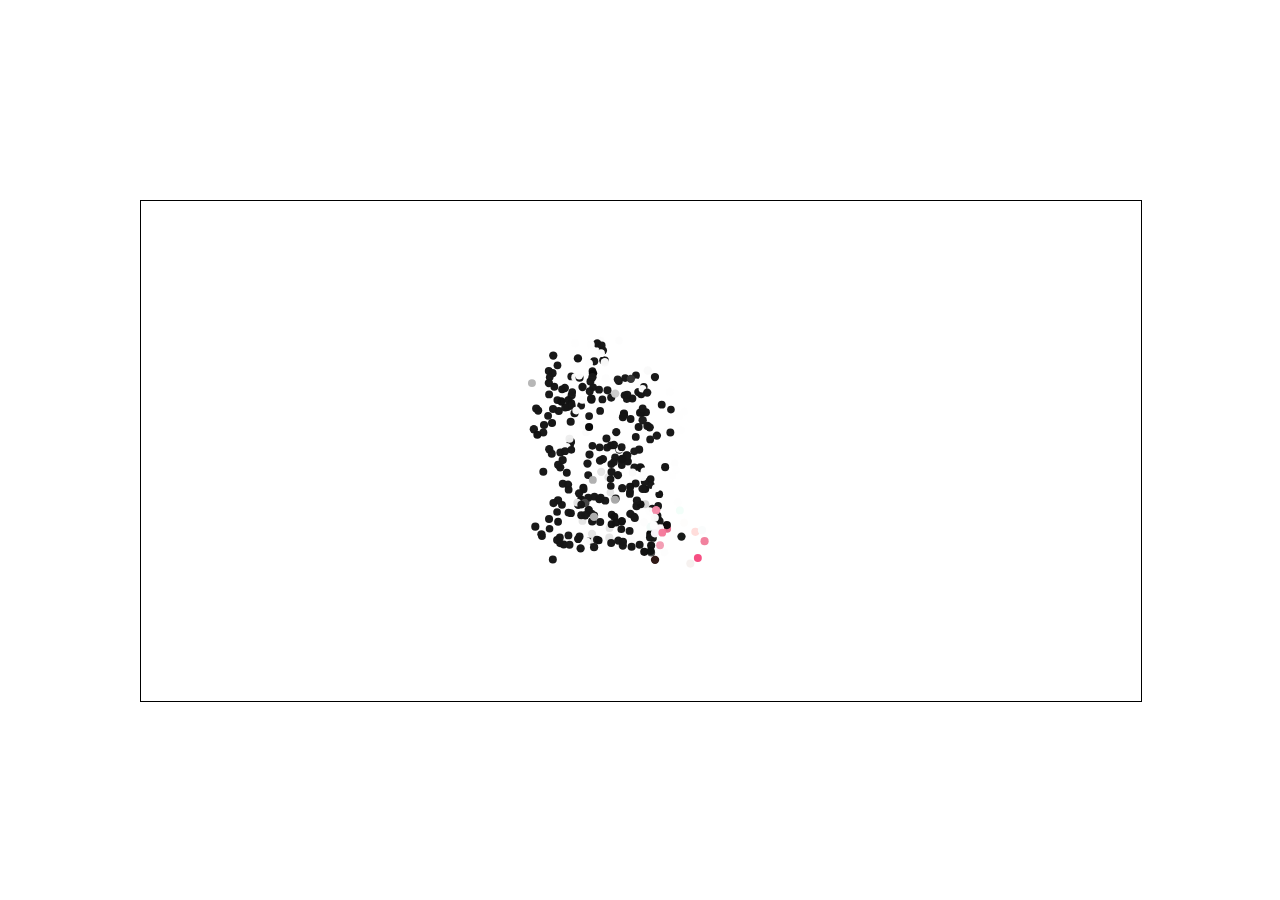
<file: particle/no promise/index.html>
<html>
	
<head>
	<meta charset="utf-8">
	<title>Particle Animation</title>
	<style>
		body {
			margin: 0;
		}
		canvas {
			border: 1px solid #000;
		}
	</style>
</head>

<body>
	<canvas class="particle-canvas" width="1000px" height="500px"></canvas>
	<script>
		;(function(){
			var Particle = function({el, imgUrls, radius = 1}) {
				this.el = el;
				this.ctx = el.getContext('2d');
				this.imgUrls = imgUrls;
				this.imgObjs = [];
				this.radius = radius;
				this.totalItemCount = imgUrls.length;
				this.loadedItemCount = 0;
				this.index = 0;
				this.dots = [];
				this.initz = 300;
				this.init();
			};

			Particle.prototype = {
				constructor: Particle,
				init: function () {
					var el = this.el;
					// 初始化画布，使之居中，写法1
					// el.style.marginLeft = 'calc(50vw - ' + el.width / 2 + 'px)';
					// el.style.marginTop = 'calc(50vh - ' + el.height / 2 + 'px)';
					// 写法2
					el.style.marginLeft = `calc(50vw - ${el.width / 2}px)`;
					el.style.marginTop = `calc(50vh - ${el.height / 2}px)`;
					//限制小球半径
					if (el.width >= 500 || el.height >= 250) {
						this.radius = this.radius > 4 ? this.radius : 4;
					} else {
						this.radius = this.radius > 2 ? this.radius : 2;
					};
					
					this.imgObjs = this.imgUrls.map(url => this.load(url));
				},
				load: function (imgUrl) {
					var	imgObj = new Image();
					addEvent(imgObj, 'load', () => this.itemLoaded());
					imgObj.src = imgUrl;
					return imgObj;
				},
				itemLoaded: function () {
					this.loadedItemCount++;
					//全部载入后开始绘制
					if (this.loadedItemCount === this.totalItemCount) {
						this.picLoop();
					}
				},
				picLoop: function () {
					this.drawPic();
					this.toParticle();
					this.combineParticle();
					this.index === this.imgObjs.length - 1 ? this.index = 0
														   : this.index++;
				},
				drawPic: function () {
					var el = this.el,
						imgObj = this.imgObjs[this.index],
						imgWidth = imgObj.width * 0.7,
						imgHeight = imgObj.height * 0.7;
					this.ctx.clearRect(0, 0, el.width, el.height);
					this.ctx.drawImage(imgObj, (el.width - imgWidth) / 2, (el.height - imgHeight ) / 2, imgWidth, imgHeight);
				},
				toParticle: function() {
					var width = this.el.width,
						height = this.el.height,
						interval = this.radius * 2,
						initz = this.initz,
						imgData = this.ctx.getImageData(0, 0, width, height),
						data = imgData.data;
					this.dots = [];
					for (var x = 0; x < width; x += interval) {
						for (var y = 0; y < height; y += interval) {
							var i = (x + y * width) * 4;
							if (data[i+3] !== 0 && !(data[i] == 255 && data[i+1] == 255 && data[i+2] == 255)) {
								var dot = {
									x: x,
									y: y,
									z: 0,
									r: data[i],
									g: data[i+1],
									b: data[i+2],
									a: 1,
									ix: Math.random() * width,
									iy: Math.random() * height,
									iz: Math.random() * initz * 2 - initz,
									ir: 255,
									ig: 255,
									ib: 255,
									ia: 0,
									tx: Math.random() * width,
									ty: Math.random() * height,
									tz: Math.random() * initz * 2 - initz,
									tr: 255,
									tg: 255,
									tb: 255,
									ta: 0
								};
								this.dots.push(dot);
							}
						}
					}
					console.log(this.dots)
				},
				combineParticle: function () {
					var el = this.el,
						combine = false
					this.ctx.clearRect(0, 0, el.width, el.height)
					this.dots.map(dot => {
						this.drawDot(dot);
						if (Math.abs(dot.ix - dot.x) < 0.1 && Math.abs(dot.iy - dot.y) < 0.1 && Math.abs(dot.iz - dot.z) < 0.1) {
							[dot.ix, dot.iy, dot.iz, dot.ir, dot.ig, dot.ib, dot.ia] = [dot.x, dot.y, dot.z, dot.r, dot.g, dot.b, dot.a];
							combine = true;
						} else {
							dot.ix += (dot.x - dot.ix) * 0.07;
							dot.iy += (dot.y - dot.iy) * 0.07;
							dot.iz += (dot.z - dot.iz) * 0.07;
							dot.ir += (dot.r - dot.ir) * 0.3;
							dot.ig += (dot.g - dot.ig) * 0.3;
							dot.ib += (dot.b - dot.ib) * 0.3;
							dot.ia += (dot.a - dot.ia) * 0.1;
							combine = false
						}
					});

					if (combine) {
						setTimeout(() => this.seperateParticle(), 500);
					} else {
						requestAnimationFrame(() => this.combineParticle());
					};
				},
				seperateParticle: function () {
					var el = this.el,
						seperate = false
					this.ctx.clearRect(0, 0, el.width, el.height)
					this.dots.map(dot => {
						this.drawDot(dot);
						if (Math.abs(dot.ix - dot.tx) < 0.1 && Math.abs(dot.iy - dot.ty) < 0.1 && Math.abs(dot.iz - dot.tz) < 0.1) {
							[dot.ix, dot.iy, dot.iz, dot.ir, dot.ig, dot.ib, dot.ia] = [dot.tx, dot.ty, dot.tz, dot.tr, dot.tg, dot.tb, dot.ta];
							seperate = true;
						} else {
							dot.ix += (dot.tx - dot.ix) * 0.07;
							dot.iy += (dot.ty - dot.iy) * 0.07;
							dot.iz += (dot.tz - dot.iz) * 0.07;
							dot.ir += (dot.tr - dot.ir) * 0.03;
							dot.ig += (dot.tg - dot.ig) * 0.03;
							dot.ib += (dot.tb - dot.ib) * 0.03;
							dot.ia += (dot.ta - dot.ia) * 0.01;
							seperate = false;
						}
					});

					if (seperate) {
						setTimeout(() => this.picLoop(), 500);
					} else {
						requestAnimationFrame(() => this.seperateParticle());
					}
				},
				drawDot: function (dot) {
					var el = this.el,
						ctx = this.ctx,
						scale = this.initz / (this.initz + dot.iz);
					ctx.save();
					ctx.fillStyle = `rgba(${dot.ir}, ${dot.ig}, ${dot.ib}, ${dot.ia})`;
					ctx.beginPath();
					ctx.arc(el.width / 2 + (dot.ix - el.width / 2) * scale, el.height / 2 + (dot.iy - el.height / 2) * scale, this.radius * scale, 0, Math.PI * 2);
					ctx.closePath();
					ctx.fill();
					ctx.restore();
				}
			}

			var	addEvent = (function(){
				if (window.addEventListener) {
					return function (el, type, fn) {
						el.addEventListener(type, fn, false);
					}
				} else if (window.attachEvent) {
					return function (el, type, fn) {
						el.attachEvent('on' + type, fn);
					}
				} else {
					return function (el, type, fn) {
						el['on' + type] = fn;
					}
				}
			})()

			window.Particle = Particle;
		})()
		var particle = new Particle({
			el: document.getElementsByClassName('particle-canvas')[0],
			imgUrls: ['src/img/1.jpg', 'src/img/2.jpg', 'src/img/3.jpg'],
			radius: 1
		})
	</script>
</body>

</html>
</file>
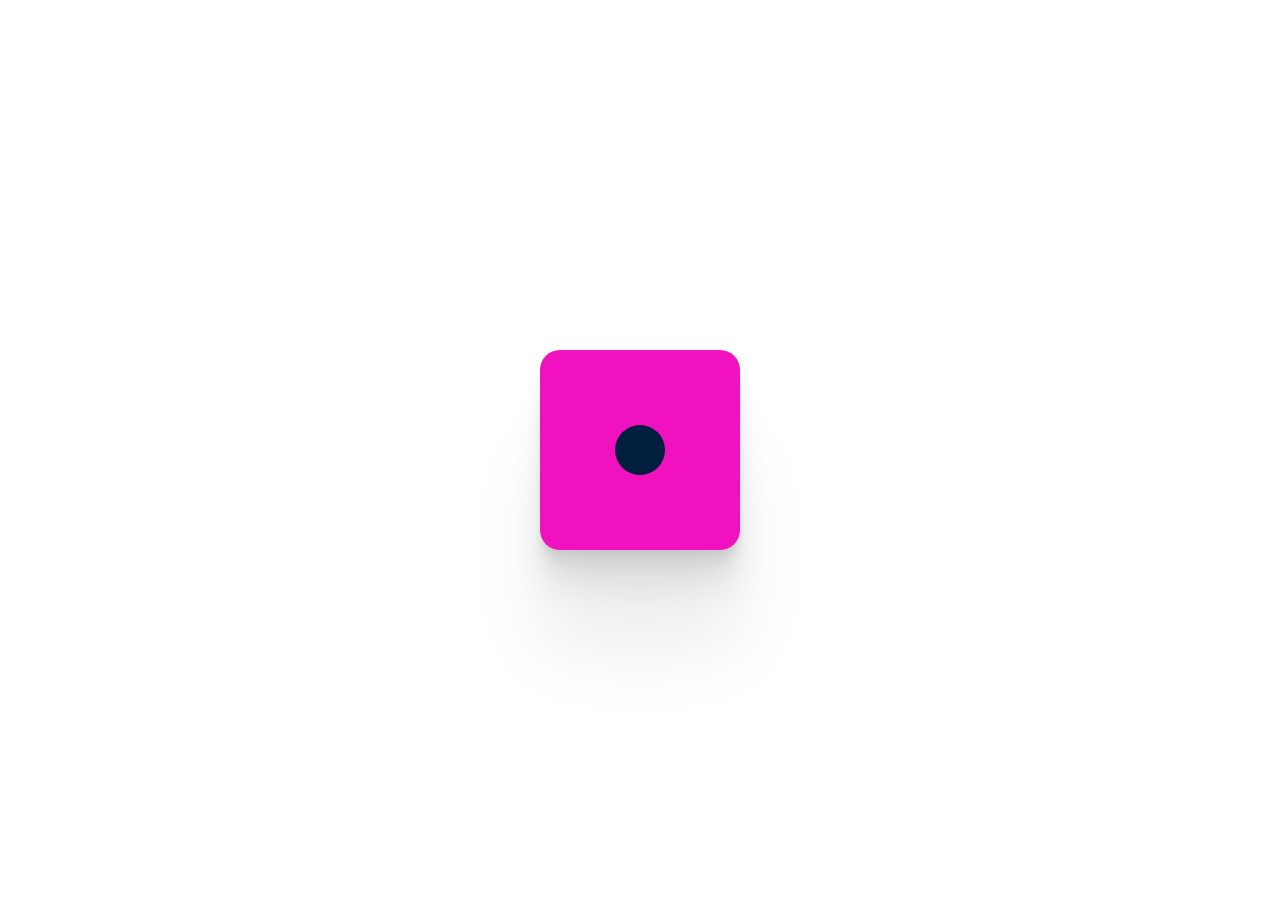
<file: color_swappy_button.html>
<html>
<head>
	<meta charset="utf-8">
	<title></title>
	<style>
		:root {
			--button-color: #001f3f;
			--inside-color: #F012BE;
			--button-duration: 0;
		}

		body {
			display: flex;
			align-items: center;
			justify-content: center;
			margin: 0;
			height: 100%;
		}

		.container {
			display: flex;
			justify-content: center;
			align-items: center;
			width: 200px;
			height: 200px;
			border-radius: 10%;
			overflow: hidden;
			box-shadow:
			  0 2.8px 2.2px rgba(0, 0, 0, 0.02),
			  0 6.7px 5.3px rgba(0, 0, 0, 0.028),
			  0 12.5px 10px rgba(0, 0, 0, 0.035),
			  0 22.3px 17.9px rgba(0, 0, 0, 0.042),
			  0 41.8px 33.4px rgba(0, 0, 0, 0.05),
			  0 100px 80px rgba(0, 0, 0, 0.07)
			;
		}

		.inside {
			display: flex;
			justify-content: center;
			align-items: center;
			flex-shrink: 0;
			margin: -10px -10px;
			width: 142%;
			height: 142%;
			background-color: var(--inside-color);
			overflow: hidden;
		}

		.inside.spin {
			animation: 1.5s ease-in-out .4s infinite spin;
		}

		@keyframes spin {
			to {
				transform: rotate(360deg);
			}
		}

		.button {
			width: 50px;
			height: 50px;
			border-radius: 50%;
			background-color: var(--button-color);
			transition-property: transform;
			transform-origin: 0% center;
		}

		.button.swap_1st_half {
			transition-duration: calc(var(--button-duration) * 1s);
			transition-timing-function: cubic-bezier(0.6, 0.04, 0.98, 0.335);
			transform: translateX(50%) scale(30);
		}

		.button.swap_mid {
			transition-property: background-color;
			transform-origin: 100% center;
			transform: translateX(-50%) scale(30);
		}

		.button.swap_2nd_half {
			transition-duration: calc(var(--button-duration) * 1s);
			transition-timing-function: cubic-bezier(0.075, 0.82, 0.165, 1);
			transform-origin: 100% center;
			transform: translateX(0%) scale(1);
		}
	</style>
</head>
<body>
	<div class="container">
		<div class="inside">
			<div class="button"></div>
		</div>
	</div>
	<script>
		let colors = [
				'#001f3f',
				'#F012BE',
			],
			swapAnimationCLassNames = ['swap_1st_half', 'swap_mid', 'swap_2nd_half'],
			button = document.getElementsByClassName('button')[0],
			parent = button.parentNode,
			root = document.documentElement,
			off = false,
			delay = 0.4, // seconds // when delay time is too short, animation failed with unknown reason
			colorIdx = -1,
			tID
		button.parentNode.addEventListener('mouseenter', swappy)
		function swappy () {
			// console.log('mouseenter')
			let parent = button.parentNode
			parent.addEventListener('mouseleave', swappyOff)
			parent.classList.add('spin')
			swapAnimator(delay)
		}

		function swapAnimator (elapse) {
			// if (off) return
			/*
			new Promise((resolve, reject) => {
				let duration = 1
				tID = setTimeout((elapse) => {
					root.style.setProperty('--button-duration', duration)
					button.classList.add('swap_1st_half')
					elapse += duration
					resolve(elapse)
				}, elapse * 1000, elapse)
			}).then((elapse) => {
				let duration = 0
				tID = setTimeout(() => {
					root.style.setProperty('--button-duration', duration)
					button.classList.replace('swap_1st_half', 'swap_mid')
				}, elapse * 1000)
				elapse += duration
				return elapse
			}).then(elapse => {
				let duration = 1
				tID = setTimeout(() => {
					root.style.setProperty('--button-duration', duration)
					button.classList.replace('swap_mid', 'swap_2nd_half')
				}, elapse * 1000)
				elapse += duration
				return elapse
			}).then(elapse => {
				tID = setTimeout(() => {
					button.classList.remove('swap_2nd_half')
					swapAnimator(elapse)
				}, elapse * 1000)
			})
			*/
			new Promise((resolve, reject) => {
				let duration = 0.8
				tID = setTimeout(() => {
					root.style.setProperty('--button-duration', duration)
					button.classList.add('swap_1st_half')
					resolve(duration)
				}, delay * 1000)
			}).then((delay) => new Promise((resolve, reject) => {
				let duration = 0
				tID = setTimeout(() => {
					if (++colorIdx >= colors.length) colorIdx = 0
					button.classList.replace('swap_1st_half', 'swap_mid')
					root.style.setProperty('--button-color', colors[colorIdx - 1 < 0 ? colors.length - 1 : colorIdx - 1])
					root.style.setProperty('--inside-color', colors[colorIdx])
					resolve(duration)
				}, delay * 1000)
			})).then(delay => new Promise((resolve, reject) => {
				let duration = 0.6
				if (delay <= 0.015) delay = 0.015 // when delay time is too short, animation failed with unknown reason
				tID = setTimeout(() => {
					root.style.setProperty('--button-duration', duration)
					button.classList.replace('swap_mid', 'swap_2nd_half')
					resolve(duration)
				}, delay * 1000)
			})).then(delay => {
				tID = setTimeout(() => {
					button.classList.remove('swap_2nd_half')
					swapAnimator(0)
				}, delay * 1000)
			})
		}

		function swappyOff () {
			let parent = button.parentNode
			if (tID) {
				clearTimeout(tID)
				tID = null
			}
			button.classList.remove(...swapAnimationCLassNames)
			parent.classList.remove('spin')
			parent.removeEventListener('mouseleave', swappyOff)
		}
	</script>
</body>
</html>
</file>
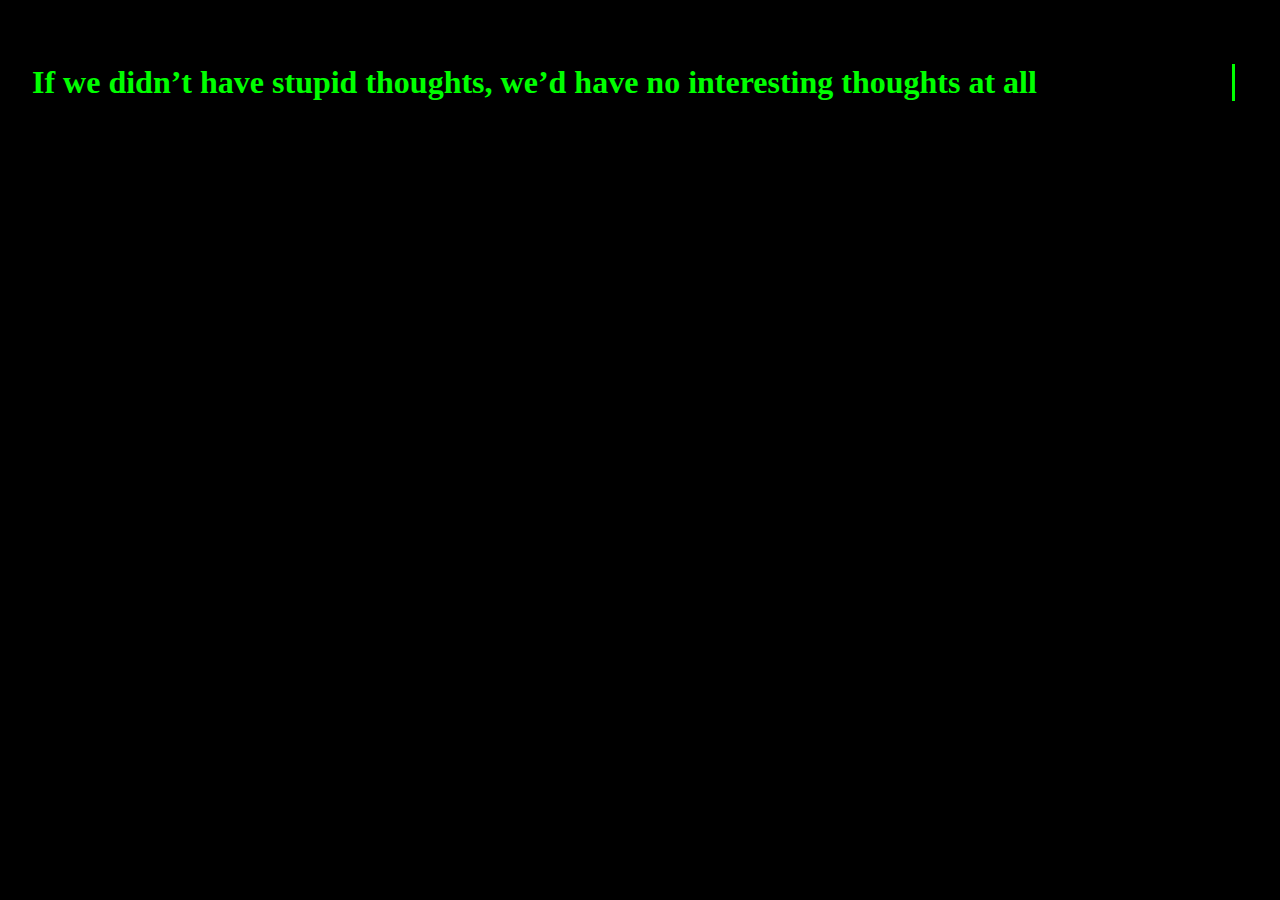
<file: css3 printf.html>
<html>
<head>
	<meta charset="utf-8">
	<title>css3 printf</title>
	<style>
		body {
			margin: 0;
			background-color: black;
		}
		h1 {
			margin: 2em 1em;
			width: 75ch;
			font: bold 200% Consolas;
			/*font: bold 200% "Source Code Pro";*/
            /*必须使用等宽字体*/
			color: lime;
			white-space: nowrap;
			overflow: hidden;
			border-right: .1em solid currentcolor;
			animation: blink-caret 1s step-end infinite,
						typing 7s steps(75);
		}

		@keyframes blink-caret {
			50% { border-color: transparent; }
		}

		@keyframes typing {
			from { width: 0; }
		}
	</style>
</head>

<body>
	<h1>If we didn’t have stupid thoughts, we’d have no interesting thoughts at all</h1>
</body>
</html>
<!-- overflow: hidden;
white-space: nowrap;
text-overflow: ellipsis; -->
</file>
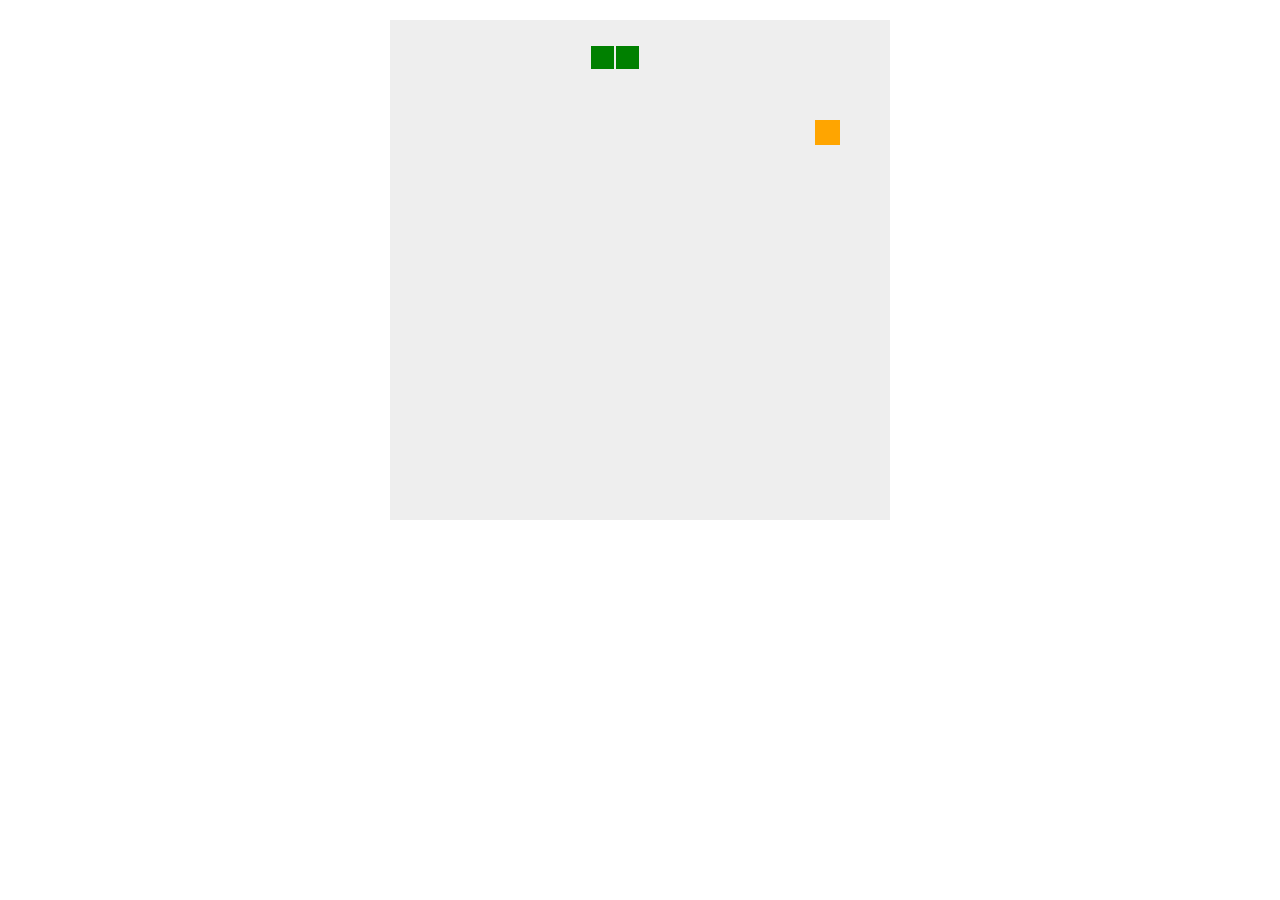
<file: snake.html>
<html>
<head>
	<meta charset="utf-8">
	<title>snake</title>
	<style>
		canvas {
			display: block;
			margin: 20px auto;
			background: #eee;
		}
	</style>
</head>

<body>
	<canvas width="500px" height="500px" id="can"></canvas>
	<div class="length"></div>
	<script>
		var ctx = document.getElementById('can').getContext('2d'),
			snake = [25, 24], 
			direction = 1, 
			fruit, a, t;
		document.onkeydown = function(e){
			direction = snake[1] - snake[0] == (a = [-1, -20, 1, 20][(e || window.event).keyCode - 37]) ? direction : a;
		};
		generateFruit();
		draw();
		t = setInterval(function(){
			snake.unshift(a = snake[0] + direction);
			if (snake[0] < 0 || snake[0] > 399 || (snake[0] % 20 == 0 && direction == 1) || (snake[0] % 20 == 19 && direction == -1) || snake.indexOf(a, 1) > 0) {
				alert('Game over!'); clearTimeout(t);return;
			} else if (snake.indexOf(fruit) != -1) {
				generateFruit();
			} else {
				snake.pop();
			}
			draw();
		}, 150);
		function generateFruit() {
			fruit = ~~(Math.random() * 400);
			return snake.indexOf(fruit) == -1 ? fruit : generateFruit();
		};
		function draw() {
			ctx.clearRect(0, 0, 500, 500);
			ctx.fillStyle = 'green';
			for (var i = 0, len = snake.length; i < len; i++) {
				ctx.fillRect(snake[i] % 20 * 25 + 1, Math.floor(snake[i] / 20) * 25 + 1, 23, 23);
			};
			ctx.fillStyle = 'orange';
			ctx.fillRect(fruit % 20 * 25, Math.floor(fruit / 20) * 25, 25, 25);
		};
	</script>
</body>
</html>
</file>
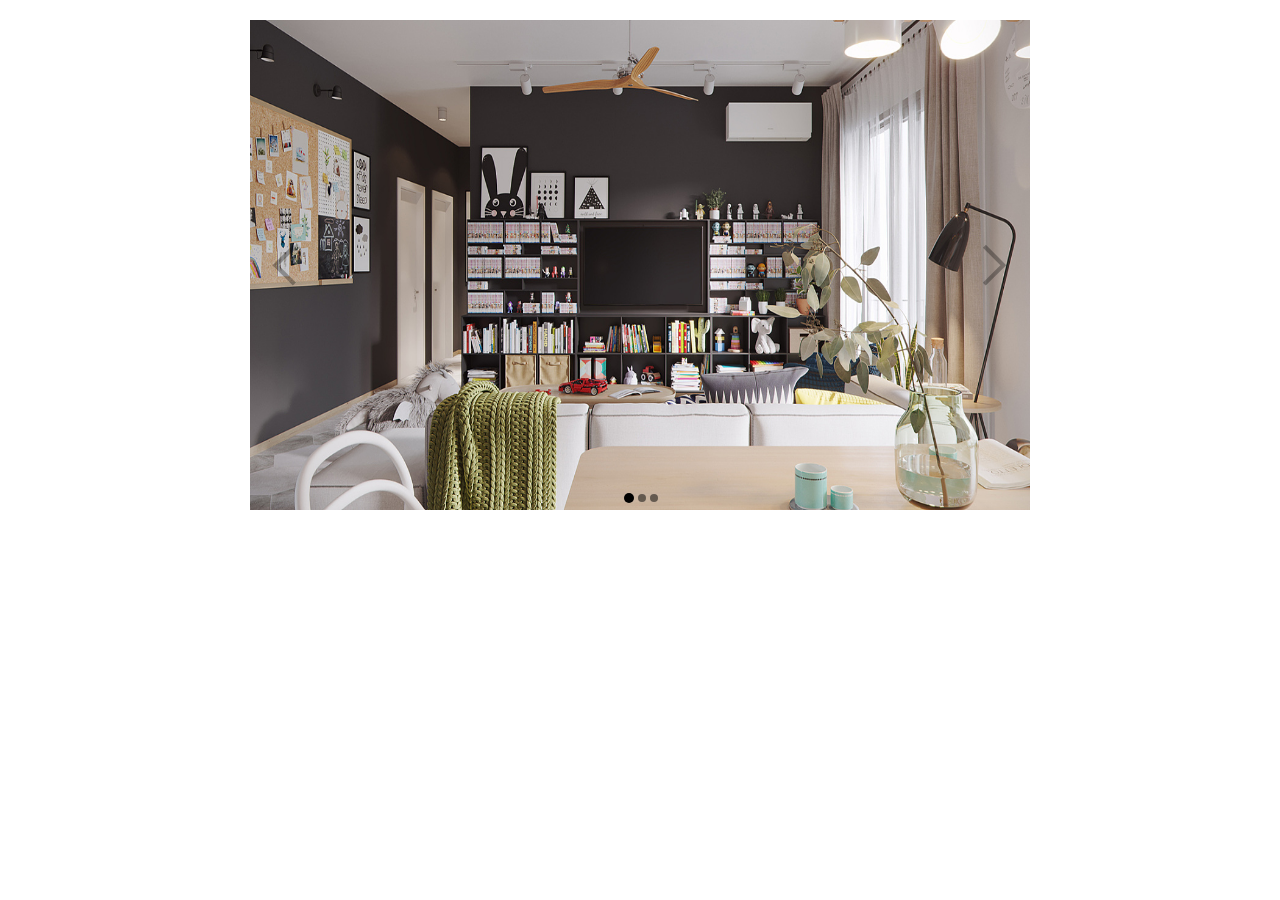
<file: swiper/swiper.html>
<html>
<head>
	<meta charset="utf-8">
	<title>swiper</title>
	<link rel="stylesheet" href="swiper.css">
	<style>
		body {
			margin: 0
		}

		ul {
			margin: 0;
			padding: 0;
			list-style: none;
		}

		.swp {
			width: 780px;
			height: 490px;
			margin: 20px auto;
		}
	</style>
</head>

<body>
	<div class="swp"></div>
	<script src="swiper.js"></script>
	<script>
		var swp = document.querySelector('.swp'),
			imgUrls = ['img/1.jpg', 'img/2.jpg', 'img/3.jpg']
		new Swiper(swp, imgUrls, true)
	</script>
</body>
</html>
</file>
